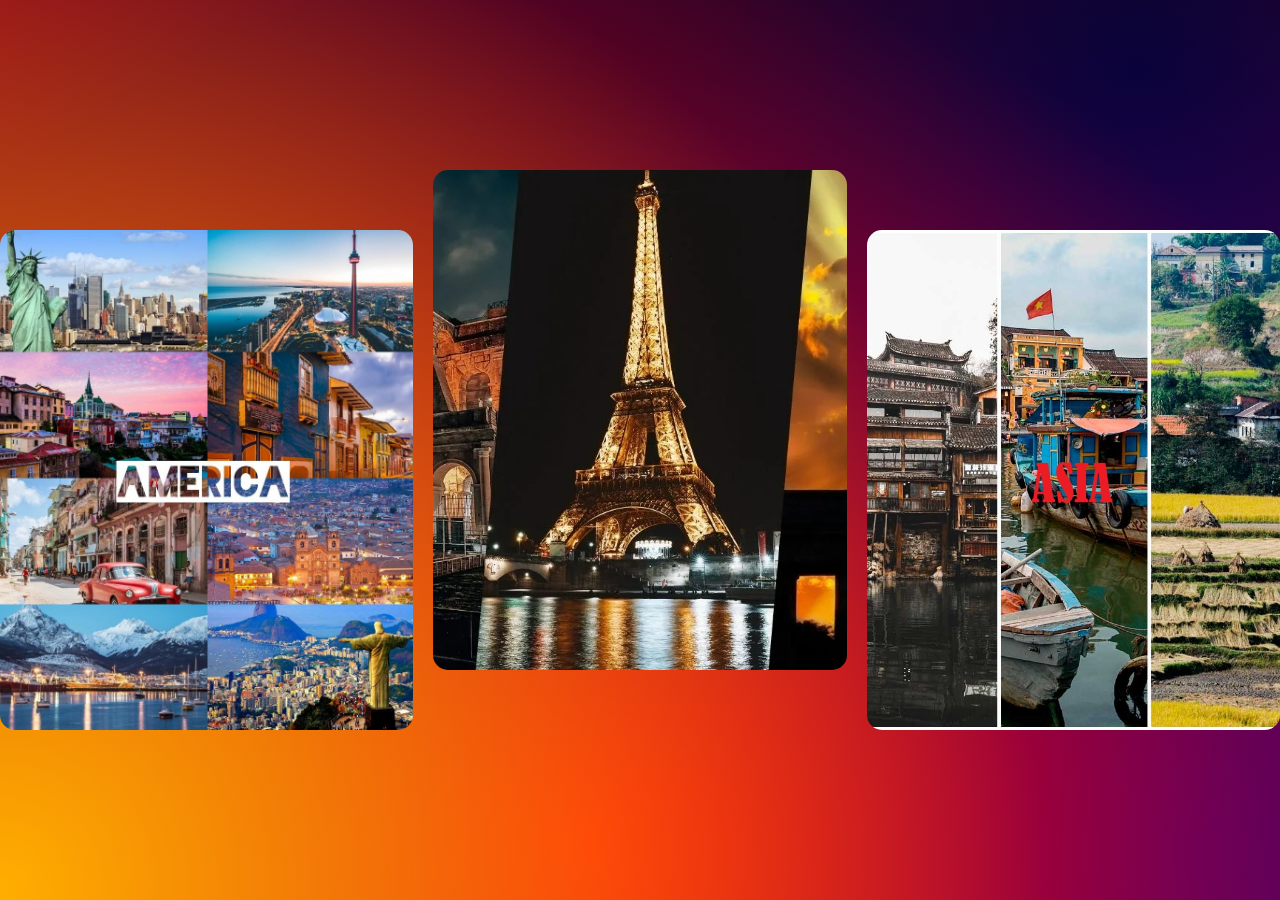
<file: index.html>
<!DOCTYPE html>
<html lang="es">
<head>
    <meta charset="UTF-8" />
    <title>Continentes</title>
    <link rel="stylesheet" href="pruebas.css">
</head>
<body class="fondo">
    <section class="container">
        <!-- Enlace a la página América -->
        <a href="America.html" class="card">
            <img src="Imagen America.jpg" alt="América">
        </a>

        <!-- Enlace a la página Europa -->
        <a href="Europa.html" class="card">
            <img src="Imagen Europa.jpg" alt="Europa">
        </a>

        <!-- Enlace a la página Asia -->
        <a href="Asia.html" class="card">
            <img src="Imagen Asia.jpg" alt="Asia">
        </a>
    </section>
</body>
</html>
</file>
<file: pruebas.css>
.container {
    width: 100%;
    max-width: 1500px;
    height: 500px;
    display: flex;
    justify-content: center;
    align-items: center; 
    gap: 1.25rem;
    padding: 0; 
    margin-top: 0; 
}

.card {
    flex: 1;
    height: 100%;
    transition: all 400ms;
    cursor: pointer;
    overflow: hidden; 
}

.card img {
    width: 100%;
    height: 100%;
    object-fit: cover; 
}

.card:nth-child(odd) {
    transform: translateY(30px); 
}

.card:nth-child(even) {
    transform: translateY(-30px); 
}

.card:hover {
    transform: scale(1.1);
}
.card img {
    width: 100%;
    height: 100%;
    object-fit: cover;
    border-radius: 15px; 
}

.card img {
    width: 100%;
    height: 100%;
    object-fit: cover;
    border-radius: 15px;
    transition: transform 0.3s ease, opacity 0.3s ease;
}

.card:hover img {
    transform: scale(1.05);
    opacity: 0.9;
    filter: grayscale(0%) brightness(100%);
    border-radius: 35px; 
}
body {
    margin: 0; 
    padding: 0;
    height: 100vh; 
    background: linear-gradient(to bottom, #7A7A7A, #141414); 
    display: flex;
    justify-content: center;
    align-items: center;
    font-family: 'Cinzel', serif;
}
.fondo {
    background-color: hsla(357, 100%, 50%, 1);
    background-image: radial-gradient(circle at 0% 99%, hsla(41, 100%, 50%, 1) 0%, transparent 67%), radial-gradient(circle at 46% 94%, hsla(357, 100%, 50%, 1) 0%, transparent 81%), radial-gradient(circle at 93% 95%, hsla(266, 100%, 23%, 1) 0%, transparent 66%), radial-gradient(circle at 89% 8%, hsla(236, 100%, 9%, 1) 0%, transparent 150%);
    background-blend-mode: normal, normal, normal, normal;
}
</file>
